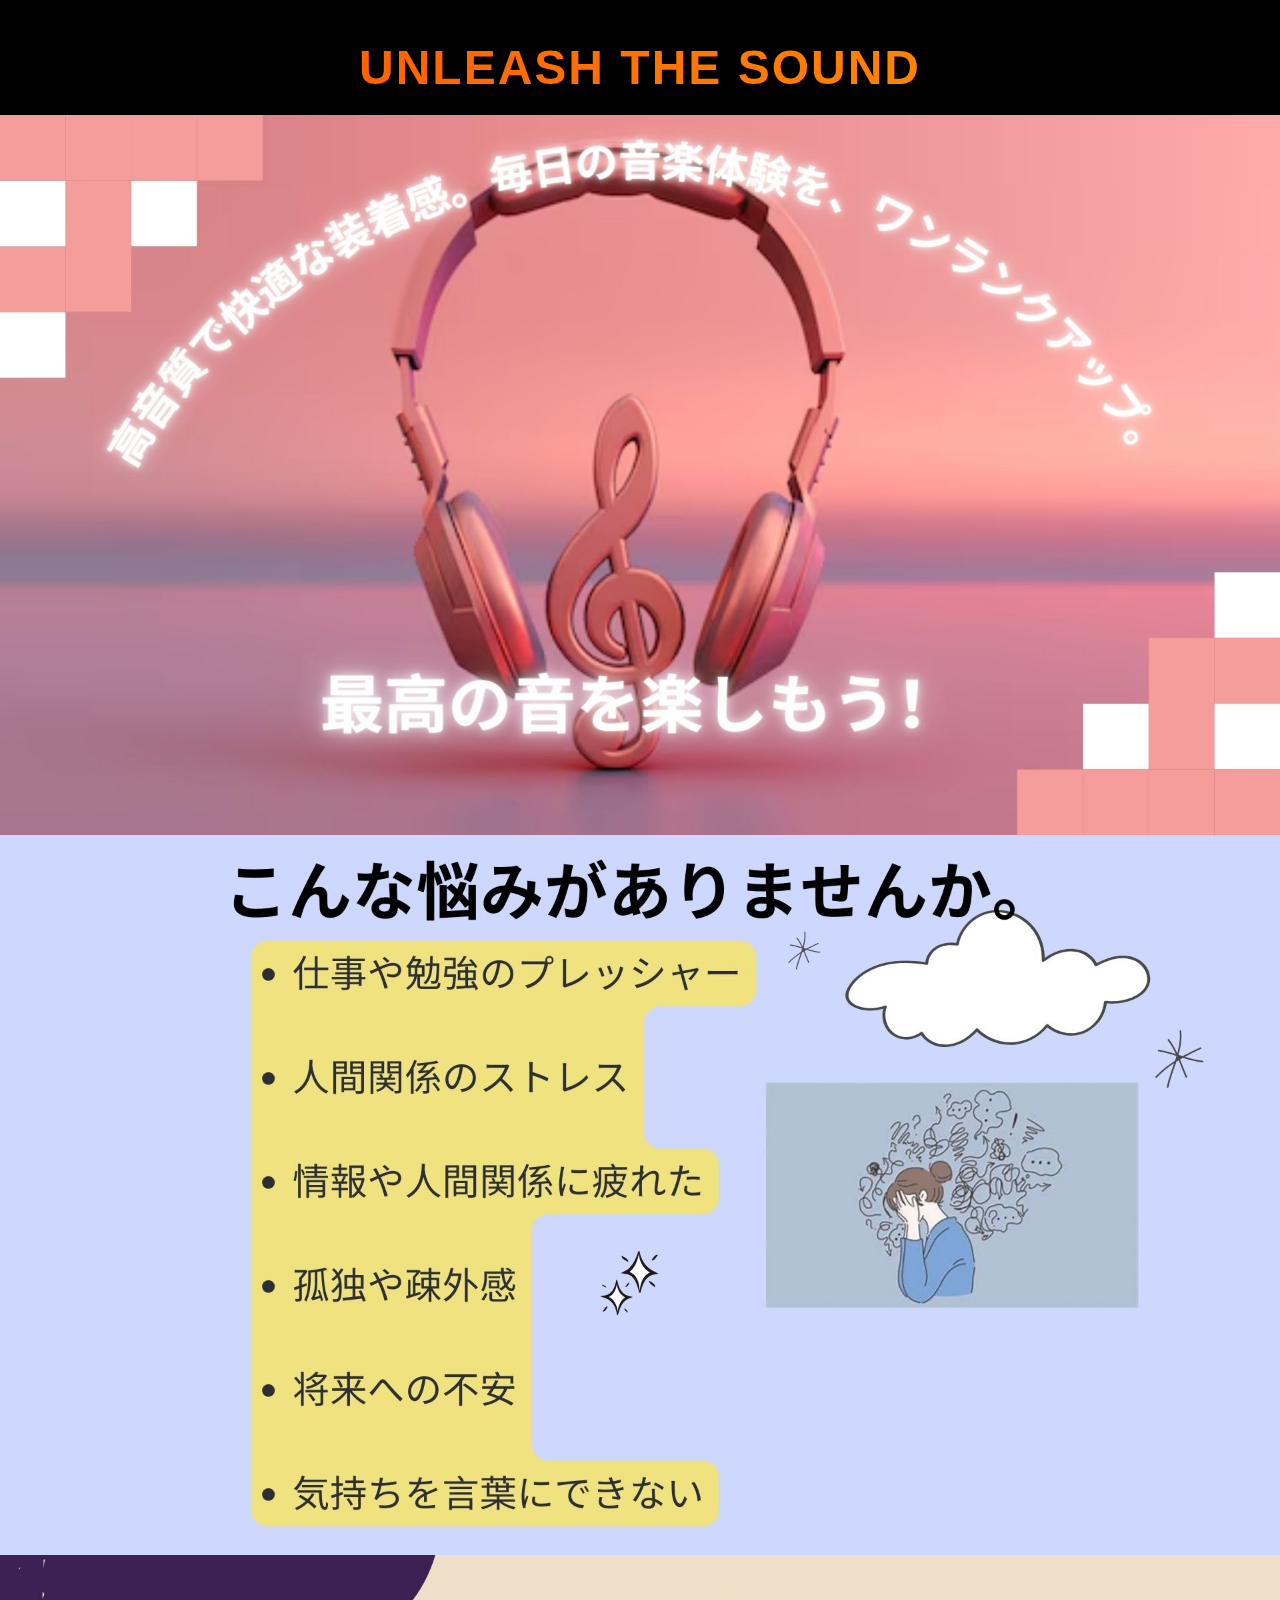
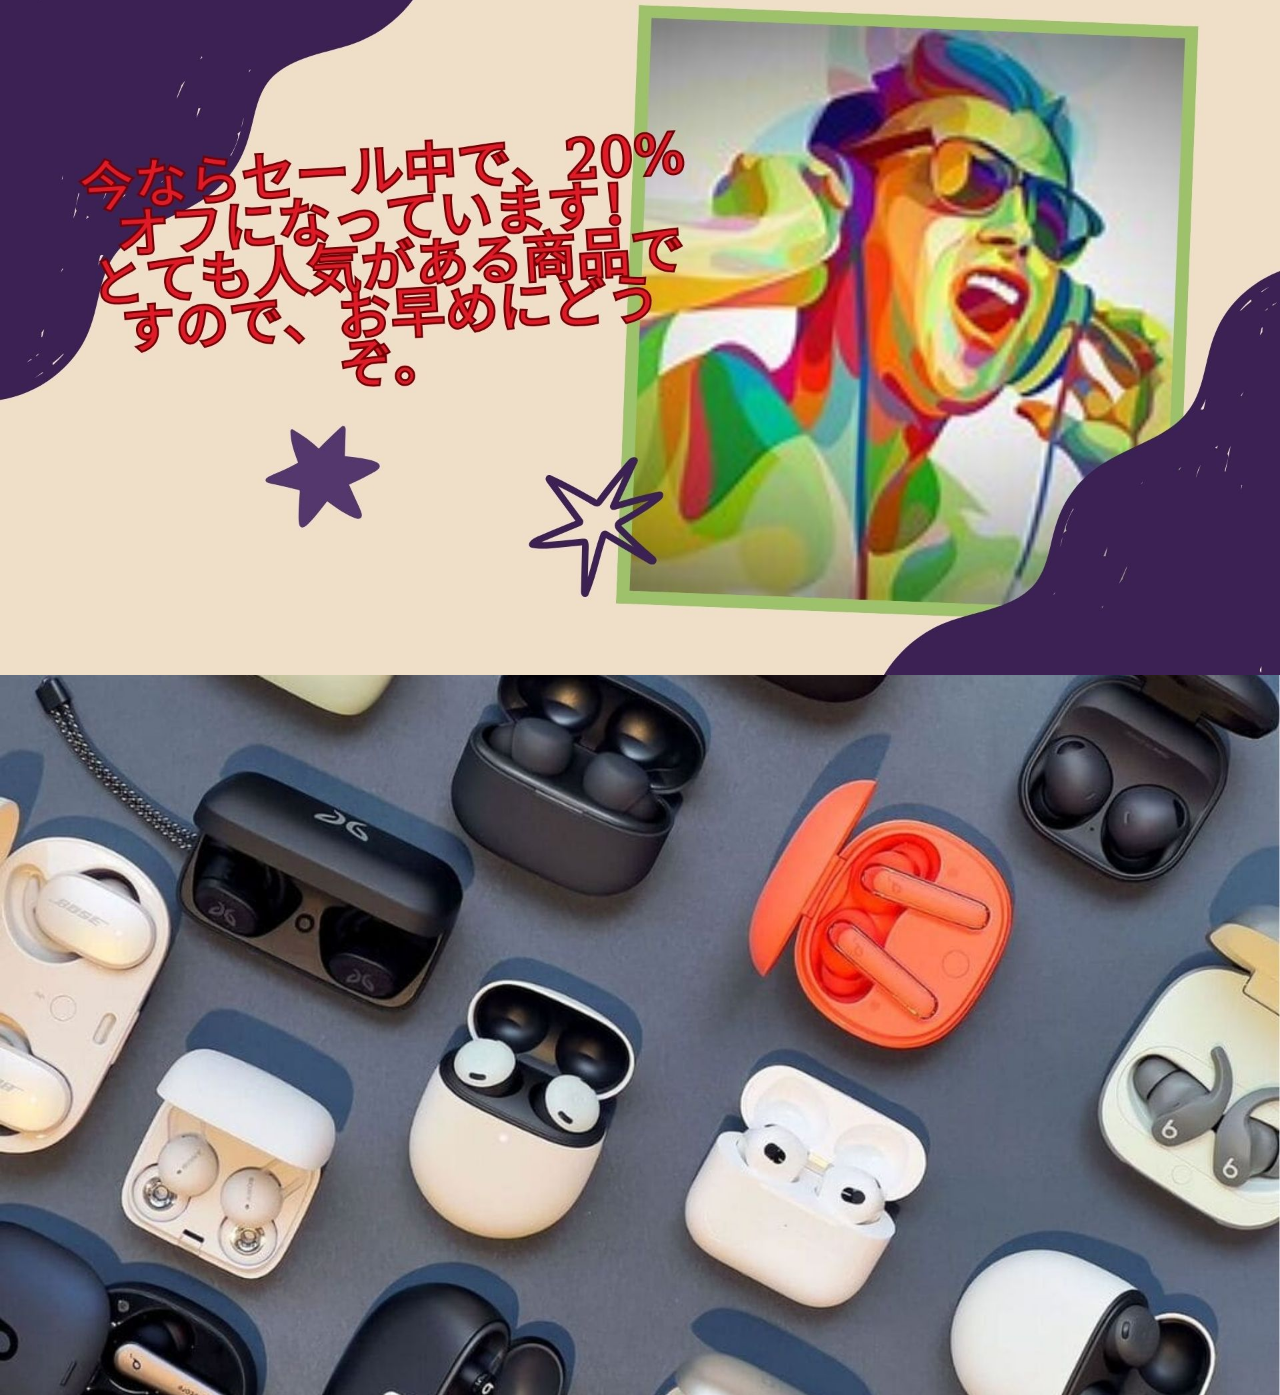
<file: index.html>
<!DOCTYPE html>
<html lang="en">
<head>
  <meta charset="UTF-8">
  <meta name="viewport" content="width=device-width, initial-scale=1.0">
  <title>Headphone Ad</title>
  <style>
    body {
      margin: 0;
      padding: 0;
      font-family: 'Segoe UI', Tahoma, Geneva, Verdana, sans-serif;
      background-color: #000;
      color: #fff;
    }

    .headline {
      text-align: center;
      font-size: 48px;
      font-weight: bold;
      padding: 40px 20px 20px;
      background: linear-gradient(90deg, #ff4d00, #ff9900);
      -webkit-background-clip: text;
      -webkit-text-fill-color: transparent;
      text-transform: uppercase;
      letter-spacing: 2px;
    }

    .gallery img {
      width: 100%;
      height: auto;
      display: block;
    }
  </style>
</head>
<body>
  <div class="headline">Unleash The Sound</div>

  <div class="gallery">
    <img src="1.jpg" alt="Headphone 1">
    <img src="2.jpg" alt="Headphone 2">
    <img src="3.jpg" alt="Headphone 3">
    <img src="4.jpg" alt="Headphone 4">
  </div>
</body>
</html>
</file>
